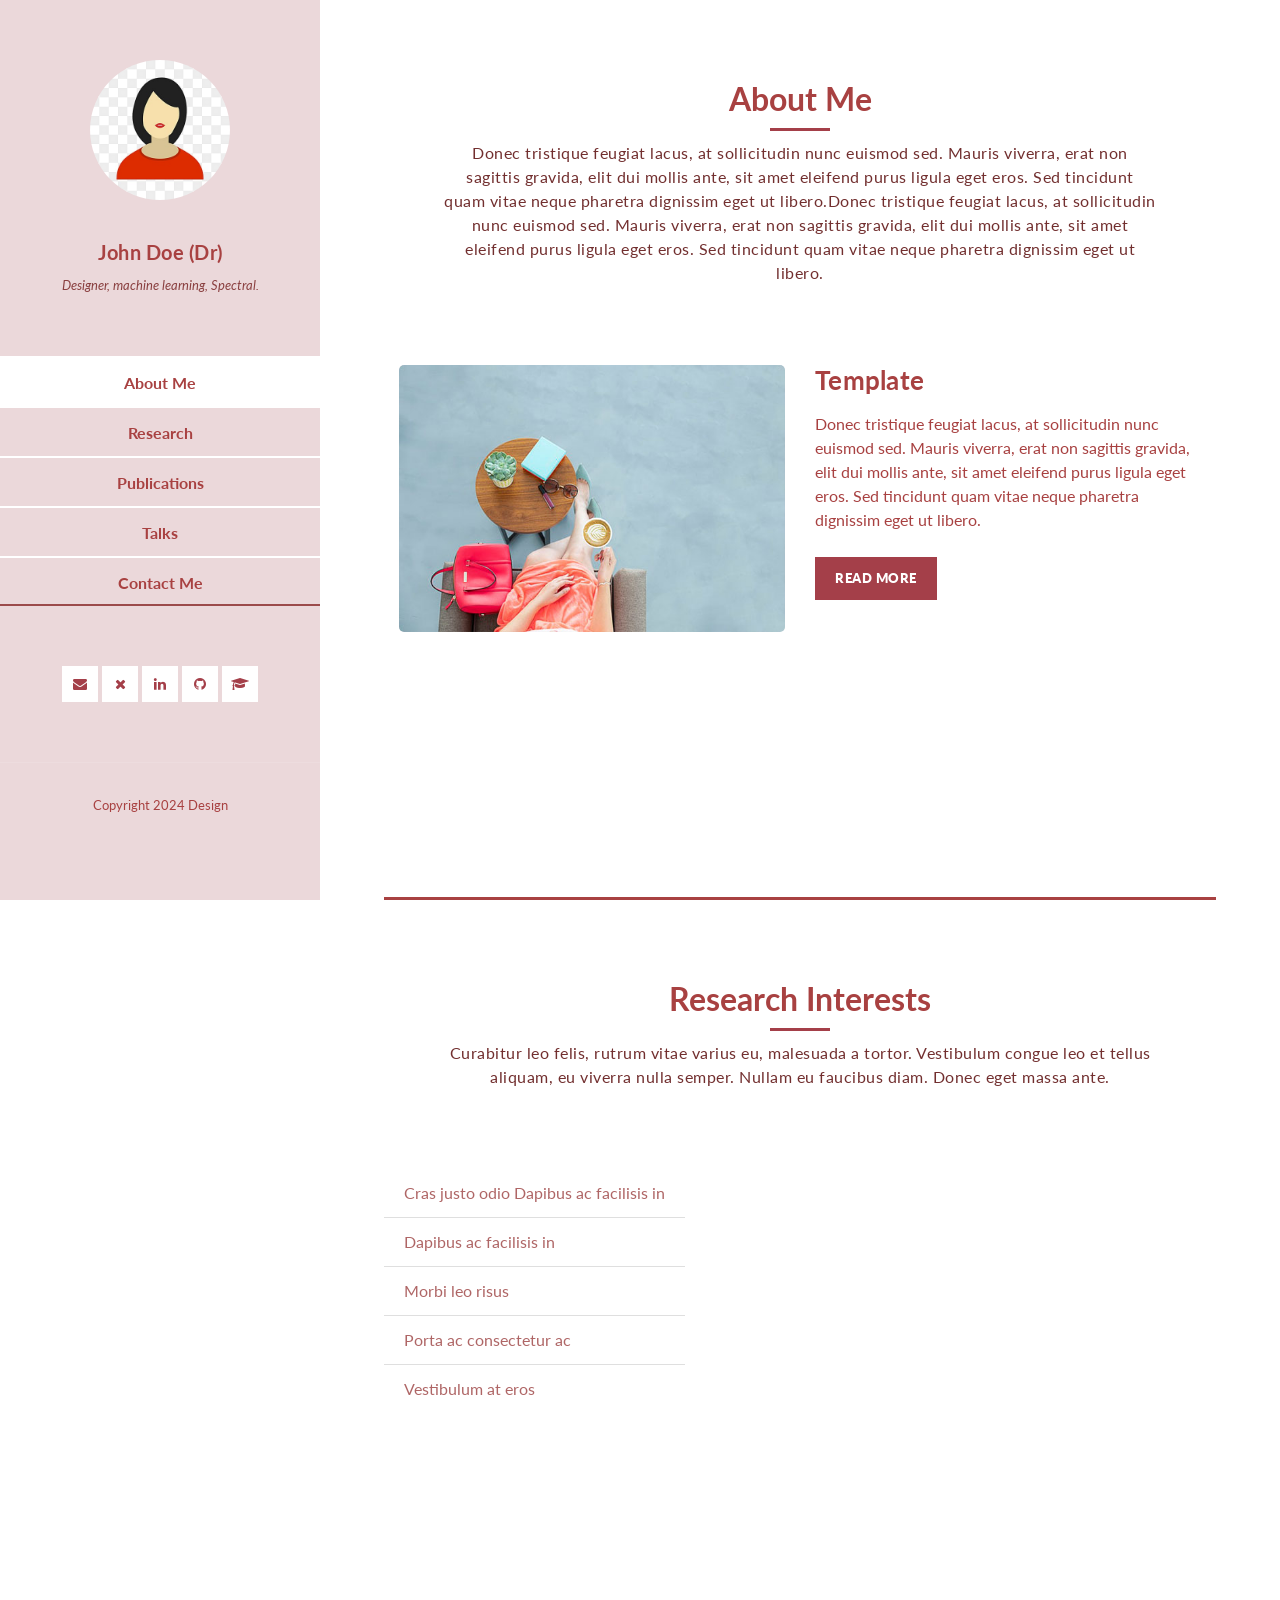
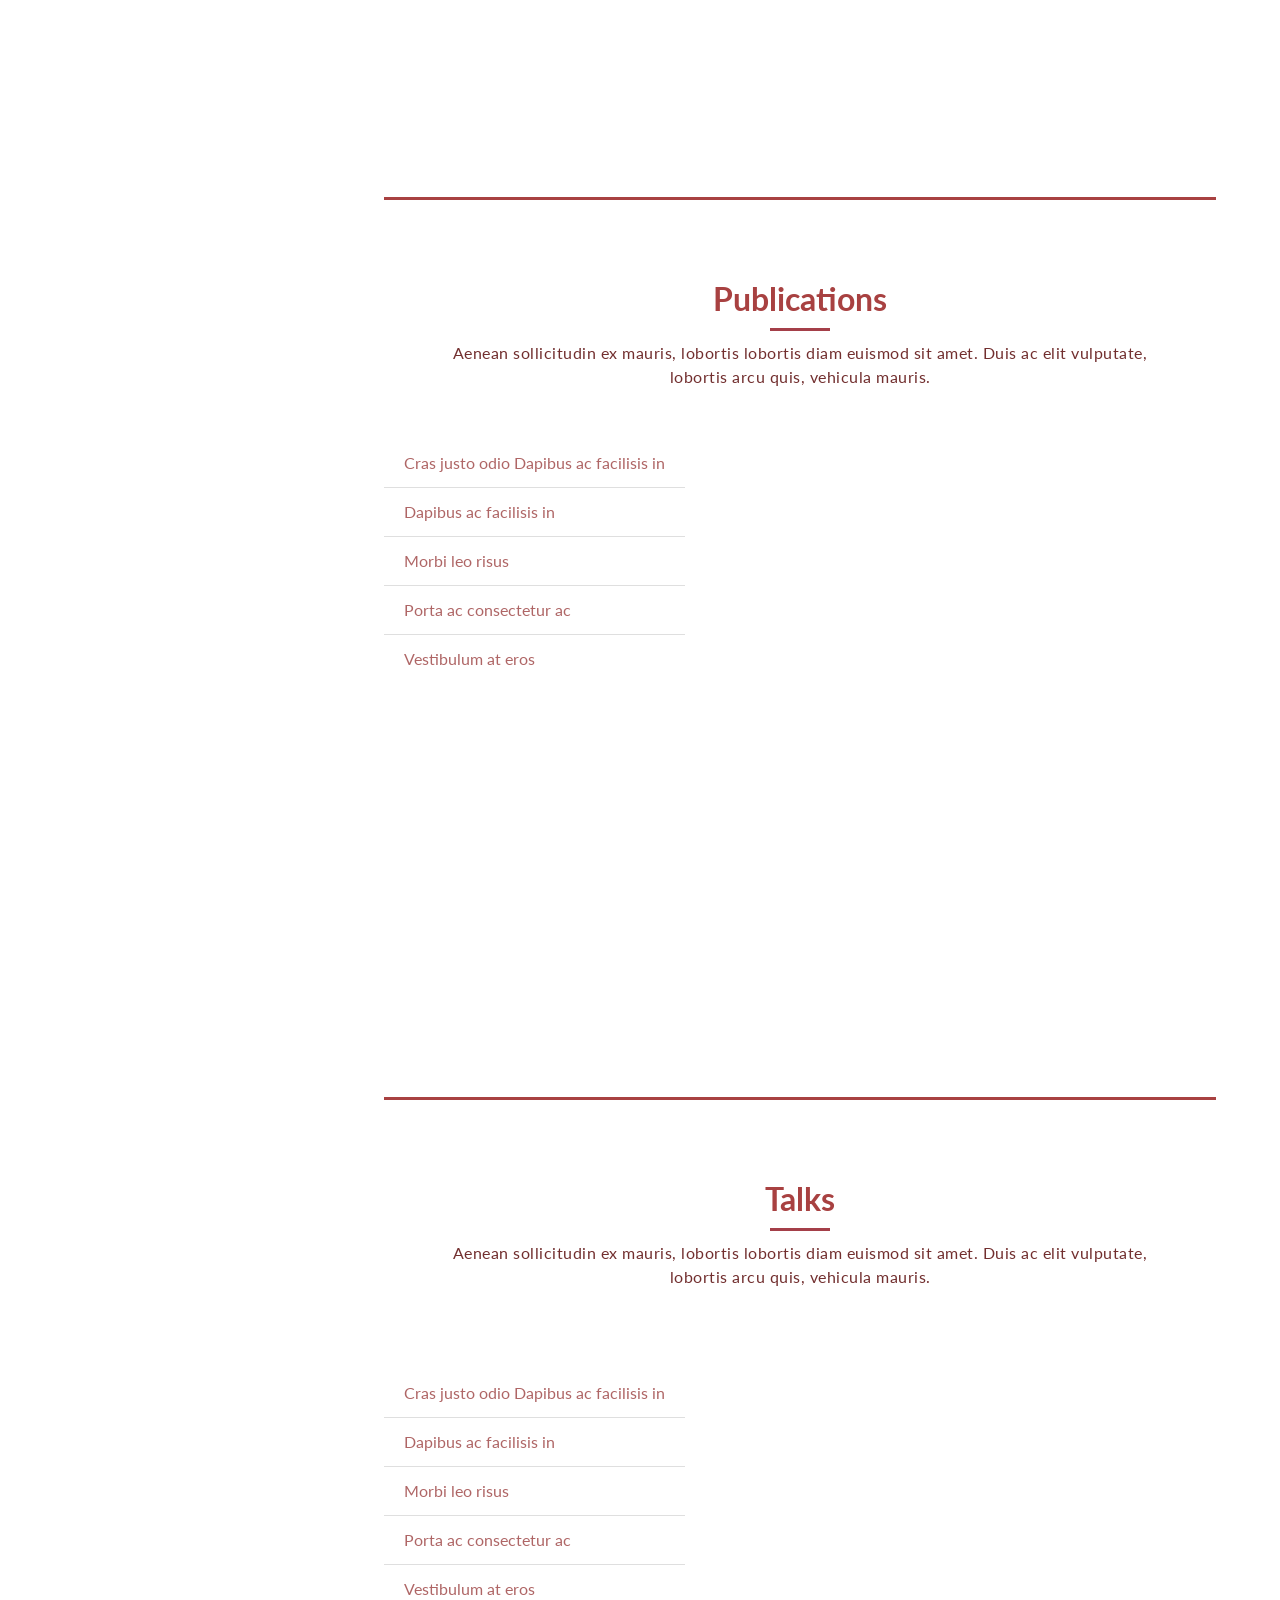
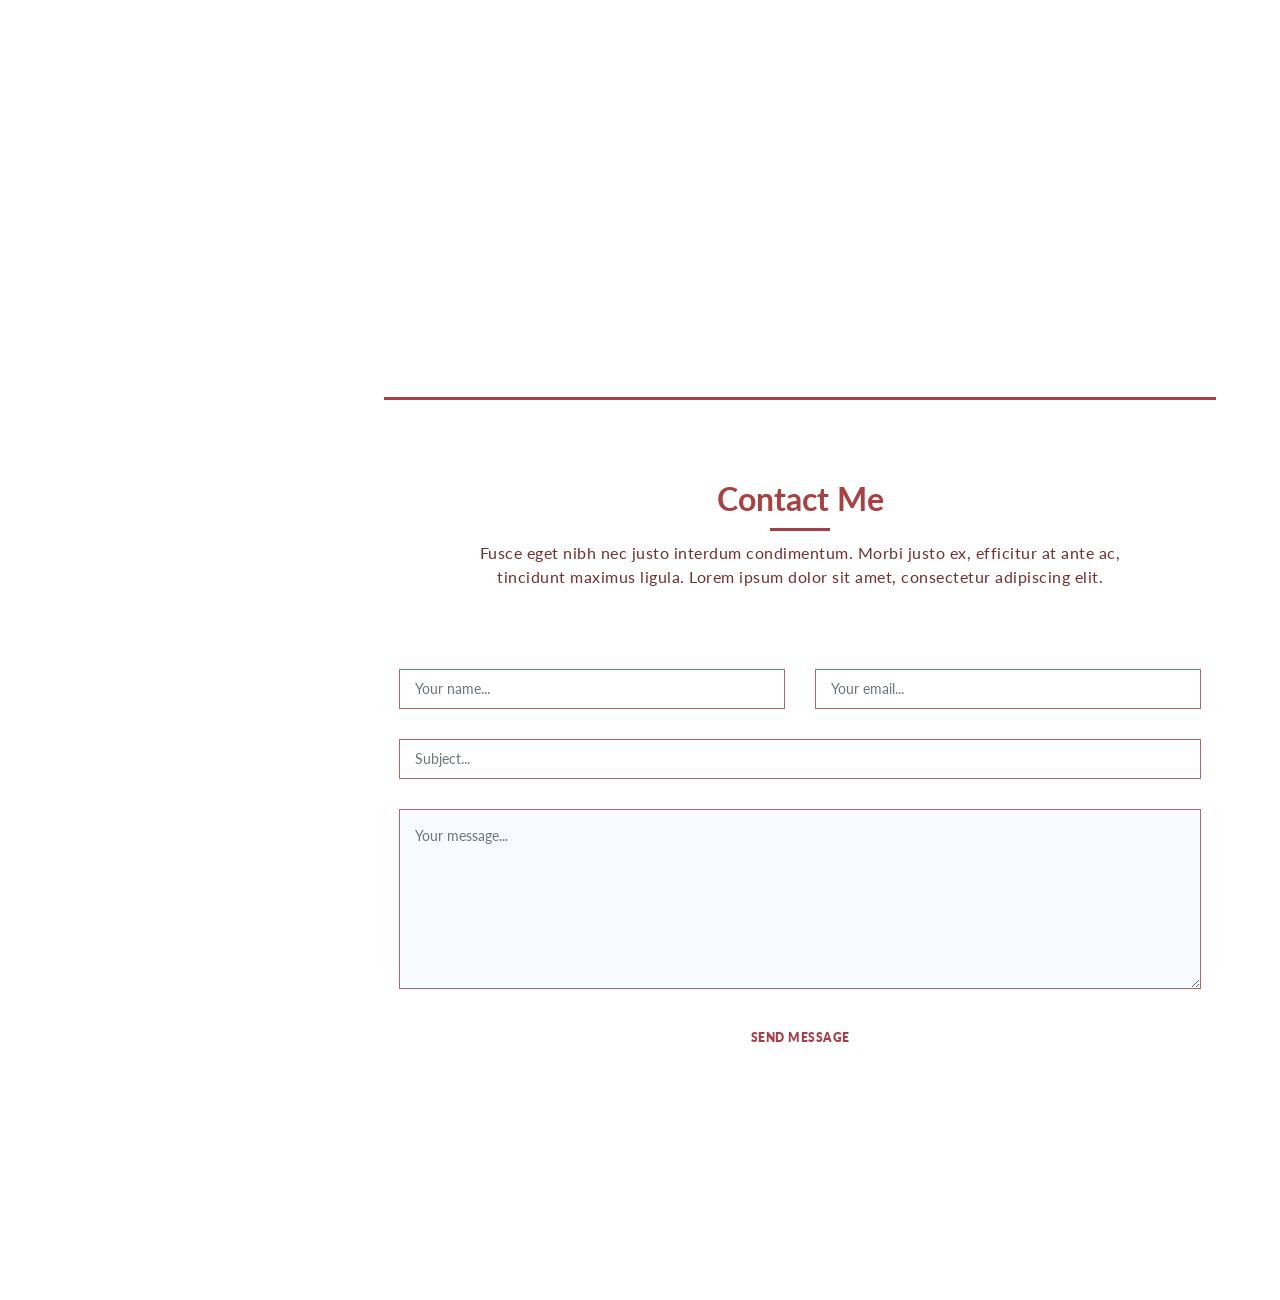
<file: index.html>
<!DOCTYPE html>
<html lang="en">
  <head>
    <meta charset="utf-8" />
    <meta
      name="viewport"
      content="width=device-width, initial-scale=1, shrink-to-fit=no"
    />
    <meta name="description" content="" />
    <meta name="author" content="" />
    <link
      href="https://fonts.googleapis.com/css?family=Lato:100,300,400,700,900"
      rel="stylesheet"
    />

    <title>Portfolio</title>
<!--
Reflux Template
https://templatemo.com/tm-531-reflux
-->
    <!-- Bootstrap core CSS -->
    <link href="vendor/bootstrap/css/bootstrap.min.css" rel="stylesheet" />

    <!-- Additional CSS Files -->
    <link rel="stylesheet" href="assets/css/fontawesome.css" />
    <link rel="stylesheet" href="assets/css/templatemo-style.css" />
    <link rel="stylesheet" href="assets/css/owl.css" />
    <link rel="stylesheet" href="assets/css/lightbox.css" />
  </head>

  <body>
    <div id="page-wraper">
      <!-- Sidebar Menu -->
      <div class="responsive-nav">
        <i class="fa fa-bars" id="menu-toggle"></i>
<!--         <i class="fa fa-bars" id="menu-toggle"></i> -->
        <div id="menu" class="menu">
          <i class="fa fa-times" id="menu-close"></i>
          <div class="container">
            <div class="image">
              <a href="#"><img src="assets/images/avatar.jpg" alt="" /></a>
            </div>
            <div class="author-content">
              <h3>John Doe (Dr)</h3>
              <span>Designer, machine learning, Spectral.</span>
            </div>
            <nav class="main-nav" role="navigation">
              <ul class="main-menu">
                <li><a href="#section1">About Me</a></li>
                <li><a href="#section2">Research</a></li>
                <li><a href="#section3">Publications</a></li>
                <li><a href="#section4">Talks</a></li>
                <li><a href="#section5">Contact Me</a></li>
              </ul>
            </nav>
            <div class="social-network">
              <ul class="soial-icons">
                <li>
                  <a href="#"><i class="fa fa-envelope"></i></a>
                </li>
                <li>
                  <a href="#"><i class="fa fa-close"></i></a>
                </li>
                <li>
                  <a href="#"><i class="fa fa-linkedin"></i></a>
                </li>
                <li>
                  <a href="#"><i class="fa fa-github"></i></a>
                </li>
                <li>
                  <a href="#"><i class="fa fa-graduation-cap"></i></a>
                </li>
              </ul>
            </div>
            <div class="copyright-text">
              <p>Copyright 2024 Design</p>
            </div>
          </div>
        </div>
      </div>

      <section class="section about-me" data-section="section1">
        <div class="container">
          <div class="section-heading">
            <h2>About Me</h2>
            <div class="line-dec"></div>
            <span
              >Donec tristique feugiat lacus, at sollicitudin nunc euismod
              sed. Mauris viverra, erat non sagittis gravida, elit dui
              mollis ante, sit amet eleifend purus ligula eget eros. Sed
              tincidunt quam vitae neque pharetra dignissim eget ut
              libero.Donec tristique feugiat lacus, at sollicitudin nunc euismod
              sed. Mauris viverra, erat non sagittis gravida, elit dui
              mollis ante, sit amet eleifend purus ligula eget eros. Sed
              tincidunt quam vitae neque pharetra dignissim eget ut
              libero.
              </span
            >
          </div>
          <div class="left-image-post">
            <div class="row">
              <div class="col-md-6">
                <div class="left-image">
                  <img src="assets/images/left-image.jpg" alt="" />
                </div>
              </div>
              <div class="col-md-6">
                <div class="right-text">
                  <h4>Template</h4>
                  <p>
                    Donec tristique feugiat lacus, at sollicitudin nunc euismod
                    sed. Mauris viverra, erat non sagittis gravida, elit dui
                    mollis ante, sit amet eleifend purus ligula eget eros. Sed
                    tincidunt quam vitae neque pharetra dignissim eget ut
                    libero.
                  </p>
                  <div class="white-button">
                    <a href="#">Read More</a>
                  </div>
                </div>
              </div>
            </div>
          </div>
          <!-- <div class="right-image-post">
            <div class="row">
              <div class="col-md-6">
                <div class="left-text">
                  <h4>Sed sagittis rhoncus velit</h4>
                  <p>
                    Pellentesque habitant morbi tristique senectus et netus et
                    malesuada fames ac turpis egestas. Vestibulum fermentum
                    eleifend nibh, vitae sodales elit finibus pretium.
                    Suspendisse potenti. Ut sollicitudin risus a sollicitudin
                    semper.
                  </p>
                  <div class="white-button">
                    <a href="#">Read More</a>
                  </div>
                </div>
              </div>
              <div class="col-md-6">
                <div class="right-image">
                  <img src="assets/images/right-image.jpg" alt="" />
                </div>
              </div>
            </div>
          </div> -->
        </div>
      </section>

      <section class="section my-services" data-section="section2">
        <div class="container">
          <div class="section-heading">
            <h2>Research Interests</h2>
            <div class="line-dec"></div>
            <span
              >Curabitur leo felis, rutrum vitae varius eu, malesuada a tortor.
              Vestibulum congue leo et tellus aliquam, eu viverra nulla semper.
              Nullam eu faucibus diam. Donec eget massa ante.</span
            >
          </div>
          <div class="row">
            <ul class="list-group list-group-flush">
              <li class="list-group-item">Cras justo odio Dapibus ac facilisis in</li>
              <li class="list-group-item">Dapibus ac facilisis in</li>
              <li class="list-group-item">Morbi leo risus</li>
              <li class="list-group-item">Porta ac consectetur ac</li>
              <li class="list-group-item">Vestibulum at eros</li>
            </ul>
          </div>
          <!-- <div class="row">
            <div class="col-md-6">
              <div class="service-item">
                <div class="first-service-icon service-icon"></div>
                <h4>HTML5 &amp; CSS3</h4>
                <p>
                  Phasellus non convallis dolor. Integer tempor hendrerit arcu
                  at bibendum. Sed ac ante non metus vehicula congue quis eget
                  eros.
                </p>
              </div>
            </div>
            <div class="col-md-6">
              <div class="service-item">
                <div class="second-service-icon service-icon"></div>
                <h4>Creative Ideas</h4>
                <p>
                  Proin lacus massa, eleifend sed fermentum in, dignissim vel
                  metus. Nunc accumsan leo nec felis porttitor, ultricies
                  faucibus purus mollis.
                </p>
              </div>
            </div>
            <div class="col-md-6">
              <div class="service-item">
                <div class="third-service-icon service-icon"></div>
                <h4>Easy Customize</h4>
                <p>
                  Integer suscipit condimentum aliquet. Nam quis risus metus.
                  Nullam faucibus quam eget arcu pretium tincidunt. Nam libero
                  dui.
                </p>
              </div>
            </div>
            <div class="col-md-6">
              <div class="service-item">
                <div class="fourth-service-icon service-icon"></div>
                <h4>Admin Dashboard</h4>
                <p>
                  Vivamus et dui a massa venenatis fringilla. Proin lacus massa,
                  eleifend sed fermentum in, dignissim vel metus. Nunc accumsan
                  leo nec felis porttitor.
                </p>
              </div>
            </div>
          </div> -->
        </div>
      </section>

      <section class="section my-work" data-section="section3">
        <div class="container">
          <div class="section-heading">
            <h2>Publications</h2>
            <div class="line-dec"></div>
            <span
              >Aenean sollicitudin ex mauris, lobortis lobortis diam euismod sit
              amet. Duis ac elit vulputate, lobortis arcu quis, vehicula
              mauris.</span
            >
          </div>
          <div class="row">
            <ul class="list-group list-group-flush">
              <li class="list-group-item">Cras justo odio Dapibus ac facilisis in</li>
              <li class="list-group-item">Dapibus ac facilisis in</li>
              <li class="list-group-item">Morbi leo risus</li>
              <li class="list-group-item">Porta ac consectetur ac</li>
              <li class="list-group-item">Vestibulum at eros</li>
            </ul>
          </div>
          <!-- <div class="row">
            <div class="isotope-wrapper">
              <form class="isotope-toolbar">
                <label
                  ><input
                    type="radio"
                    data-type="*"
                    checked=""
                    name="isotope-filter"
                  />
                  <span>all</span></label
                >
                <label
                  ><input
                    type="radio"
                    data-type="people"
                    name="isotope-filter"
                  />
                  <span>people</span></label
                >
                <label
                  ><input
                    type="radio"
                    data-type="nature"
                    name="isotope-filter"
                  />
                  <span>nature</span></label
                >
                <label
                  ><input
                    type="radio"
                    data-type="animals"
                    name="isotope-filter"
                  />
                  <span>animals</span></label
                >
              </form>
              <div class="isotope-box">
                <div class="isotope-item" data-type="nature">
                  <figure class="snip1321">
                    <img
                      src="assets/images/portfolio-01.jpg"
                      alt="sq-sample26"
                    />
                    <figcaption>
                      <a
                        href="assets/images/portfolio-01.jpg"
                        data-lightbox="image-1"
                        data-title="Caption"
                        ><i class="fa fa-search"></i
                      ></a>
                      <h4>First Title</h4>
                      <span>free to use our template</span>
                    </figcaption>
                  </figure>
                </div>

                <div class="isotope-item" data-type="people">
                  <figure class="snip1321">
                    <img
                      src="assets/images/portfolio-02.jpg"
                      alt="sq-sample26"
                    />
                    <figcaption>
                      <a
                        href="assets/images/portfolio-02.jpg"
                        data-lightbox="image-1"
                        data-title="Caption"
                        ><i class="fa fa-search"></i
                      ></a>
                      <h4>Second Title</h4>
                      <span>please tell your friends</span>
                    </figcaption>
                  </figure>
                </div>

                <div class="isotope-item" data-type="animals">
                  <figure class="snip1321">
                    <img
                      src="assets/images/portfolio-03.jpg"
                      alt="sq-sample26"
                    />
                    <figcaption>
                      <a
                        href="assets/images/portfolio-03.jpg"
                        data-lightbox="image-1"
                        data-title="Caption"
                        ><i class="fa fa-search"></i
                      ></a>
                      <h4>Item Third</h4>
                      <span>customize anything</span>
                    </figcaption>
                  </figure>
                </div>

                <div class="isotope-item" data-type="people">
                  <figure class="snip1321">
                    <img
                      src="assets/images/portfolio-04.jpg"
                      alt="sq-sample26"
                    />
                    <figcaption>
                      <a
                        href="assets/images/portfolio-04.jpg"
                        data-lightbox="image-1"
                        data-title="Caption"
                        ><i class="fa fa-search"></i
                      ></a>
                      <h4>Item Fourth</h4>
                      <span>Re-distribution not allowed</span>
                    </figcaption>
                  </figure>
                </div>

                <div class="isotope-item" data-type="nature">
                  <figure class="snip1321">
                    <img
                      src="assets/images/portfolio-05.jpg"
                      alt="sq-sample26"
                    />
                    <figcaption>
                      <a
                        href="assets/images/portfolio-05.jpg"
                        data-lightbox="image-1"
                        data-title="Caption"
                        ><i class="fa fa-search"></i
                      ></a>
                      <h4>Fifth Awesome</h4>
                      <span>Ut sollicitudin risus</span>
                    </figcaption>
                  </figure>
                </div>

                <div class="isotope-item" data-type="animals">
                  <figure class="snip1321">
                    <img
                      src="assets/images/portfolio-06.jpg"
                      alt="sq-sample26"
                    />
                    <figcaption>
                      <a
                        href="assets/images/portfolio-06.jpg"
                        data-lightbox="image-1"
                        data-title="Caption"
                        ><i class="fa fa-search"></i
                      ></a>
                      <h4>Awesome Sixth</h4>
                      <span>Donec eget massa ante</span>
                    </figcaption>
                  </figure>
                </div>
              </div>
            </div>
          </div> -->
        </div>
      </section>

      <section class="section my-talks" data-section="section4">
        <div class="container">
          <div class="section-heading">
            <h2>Talks</h2>
            <div class="line-dec"></div>
            <span
              >Aenean sollicitudin ex mauris, lobortis lobortis diam euismod sit
              amet. Duis ac elit vulputate, lobortis arcu quis, vehicula
              mauris.</span
            >
          </div>
          <div class="row">
            <ul class="list-group list-group-flush">
              <li class="list-group-item">Cras justo odio Dapibus ac facilisis in</li>
              <li class="list-group-item">Dapibus ac facilisis in</li>
              <li class="list-group-item">Morbi leo risus</li>
              <li class="list-group-item">Porta ac consectetur ac</li>
              <li class="list-group-item">Vestibulum at eros</li>
            </ul>
          </div>
          
        </div>
      </section>

      <section class="section contact-me" data-section="section5">
        <div class="container">
          <div class="section-heading">
            <h2>Contact Me</h2>
            <div class="line-dec"></div>
            <span
              >Fusce eget nibh nec justo interdum condimentum. Morbi justo ex,
              efficitur at ante ac, tincidunt maximus ligula. Lorem ipsum dolor
              sit amet, consectetur adipiscing elit.</span
            >
          </div>
          <div class="row">
            <div class="right-content">
              <div class="container">
                <form id="contact" action="" method="post">
                  <div class="row">
                    <div class="col-md-6">
                      <fieldset>
                        <input
                          name="name"
                          type="text"
                          class="form-control"
                          id="name"
                          placeholder="Your name..."
                          required=""
                        />
                      </fieldset>
                    </div>
                    <div class="col-md-6">
                      <fieldset>
                        <input
                          name="email"
                          type="text"
                          class="form-control"
                          id="email"
                          placeholder="Your email..."
                          required=""
                        />
                      </fieldset>
                    </div>
                    <div class="col-md-12">
                      <fieldset>
                        <input
                          name="subject"
                          type="text"
                          class="form-control"
                          id="subject"
                          placeholder="Subject..."
                          required=""
                        />
                      </fieldset>
                    </div>
                    <div class="col-md-12">
                      <fieldset>
                        <textarea
                          name="message"
                          rows="6"
                          class="form-control"
                          id="message"
                          placeholder="Your message..."
                          required=""
                        ></textarea>
                      </fieldset>
                    </div>
                    <div class="col-md-12">
                      <fieldset>
                        <button type="submit" id="form-submit" class="button">
                          Send Message
                        </button>
                      </fieldset>
                    </div>
                  </div>
                </form>
              </div>
            </div>
          </div>
        </div>
      </section>
    </div>

    <!-- Scripts -->
    <!-- Bootstrap core JavaScript -->
    <script src="vendor/jquery/jquery.min.js"></script>
    <script src="vendor/bootstrap/js/bootstrap.bundle.min.js"></script>

    <script src="assets/js/isotope.min.js"></script>
    <script src="assets/js/owl-carousel.js"></script>
    <script src="assets/js/lightbox.js"></script>
    <script src="assets/js/custom.js"></script>
    <script>
      //according to loftblog tut
      $(".main-menu li:first").addClass("active");

      var showSection = function showSection(section, isAnimate) {
        var direction = section.replace(/#/, ""),
          reqSection = $(".section").filter(
            '[data-section="' + direction + '"]'
          ),
          reqSectionPos = reqSection.offset().top - 0;

        if (isAnimate) {
          $("body, html").animate(
            {
              scrollTop: reqSectionPos
            },
            800
          );
        } else {
          $("body, html").scrollTop(reqSectionPos);
        }
      };

      var checkSection = function checkSection() {
        $(".section").each(function() {
          var $this = $(this),
            topEdge = $this.offset().top - 80,
            bottomEdge = topEdge + $this.height(),
            wScroll = $(window).scrollTop();
          if (topEdge < wScroll && bottomEdge > wScroll) {
            var currentId = $this.data("section"),
              reqLink = $("a").filter("[href*=\\#" + currentId + "]");
            reqLink
              .closest("li")
              .addClass("active")
              .siblings()
              .removeClass("active");
          }
        });
      };

      $(".main-menu").on("click", "a", function(e) {
        e.preventDefault();
        showSection($(this).attr("href"), true);
      });

      $(window).scroll(function() {
        checkSection();
      });
    </script>
  </body>
</html>
</file>
<file: assets/css/templatemo-style.css>
/*

Reflux Template

https://templatemo.com/tm-531-reflux

*/

@import url(fontawesome.css);
@import url("https://fonts.googleapis.com/css?family=Lato:100,300,400,700,900");
body {
    font-family: 'Lato', sans-serif;
}

#page-wraper {
    /* background: url(../images/page-bg.jpg) no-repeat center center fixed; */
    background: white
    -webkit-background-size: cover;
    -moz-background-size: cover;
    -o-background-size: cover;
    background-size: cover;
    width: 100%;
}


/* Basic */

body {
    overflow-x: hidden;
}

input,
select,
textarea {
    outline: none;
}

a,
a:hover {
    text-decoration: none;
}

p {
    font-size: 16px;
    line-height: 24px;
    color: #a84141;
}

h4 {
    font-size: 26px;
    font-weight: 700;
    color: #a84141;
    letter-spacing: 0.25px;
}


h3 {
    font-size: 20px;
    font-weight: 700;
    color: #a84141;
    letter-spacing: 0.25px;
}

img {
    width: 100%;
    overflow: hidden;
}

ul {
    padding: 0;
    margin: 0;
    list-style: none;
}

ul li {
    display: inline-block;
}

html {
    -webkit-box-sizing: border-box;
    -moz-box-sizing: border-box;
    box-sizing: border-box;
}

*,
*:before,
*:after {
    -webkit-box-sizing: inherit;
    -moz-box-sizing: inherit;
    box-sizing: inherit;
}

.clearfix {
    zoom: 1;
}

.clearfix:before,
.clearfix:after {
    content: "";
    display: table;
}

.clearfix:after {
    clear: both;
}

.container {
    margin: 0 auto;
}

.main-nav {
    text-align: center;
}

.main-nav li:last-child a {
    border-bottom: 2px solid #9b4b4b;
}

.main-nav li {
    display: block;
}

.main-nav li a {
    height: 50px;
    line-height: 50px;
    display: inline-block;
    font-size: 16px;
    font-weight: 700;
    color: #a84141;
    width: 100%;
    transition: all 0.5s;
    border-top: 2px solid #fff;
}

.main-nav li:hover a,
.main-nav li.active a {
    background: #fff;
    color: #a84141;
}

/* Sidebar Menu */

.menu .image {
    margin-top: 40px;
}

.menu .image img {
    width: 140px;
    height: 140px;
    border-radius: 50%;
    text-align: center;
}

.menu .author-content {
    margin: 40px 0px 60px 0px;
}

.menu .author-content h4 {
    margin-bottom: 0px;
}

.menu .author-content span {
    font-size: 13px;
    font-style: italic;
    color: #8a4040;
}

.menu .social-network {
    margin-top: 60px;
}

.menu .social-network ul li {
    margin: 0 3px;
}

.menu .social-network ul li a {
    width: 40px;
    height: 40px;
    display: inline-block;
    text-align: center;
    line-height: 40px;
    background-color: #fff;
    color: #a43f49;
    /* color: #6e52d4; */
    font-size: 14px;
    transition: all 0.5s;
}

.menu .social-network ul li a:hover {
    background-color: #fff;
    color: #6e52d4;
    /* color: #a43f49; */
}

.menu .copyright-text {
    position: relative;
    margin-top: 60px;
}

.menu .copyright-text p {
    border-top: 1px solid rgba(250, 250, 250, 0.1);
    display: inline-block;
    width: 100%;
    padding-left: 30px;
    padding-right: 30px;
    padding-top: 30px;
    font-size: 13px;
}

.menu:before,
.menu:after {
    content: "";
    display: table;
}

.menu:after {
    clear: both;
}

.menu a {
    text-decoration: none;
    color: inherit;
}

.menu {
    text-align: center;
}

.menu::-webkit-scrollbar {
    display: none;
}

.menu {
    left: 10%;
  -webkit-transition: -webkit-transform 233ms cubic-bezier(0, 0, 0.21, 1);
  -webkit-overflow-scrolling: touch;
  background-color: #ebd8da;
  box-sizing: border-box;
  height: 100vh;  
  max-height: 100vh !important;
  max-width: 80vw !important;
  min-width: 45px !important;
  outline: none;
  overflow-x: hidden !important;
  overflow-y: auto !important;
  padding: 0;
  position: fixed !important;
  top: calc(0px);  
  width: 20%;
  will-change: transform;
  z-index: 9999 !important;
}

.menu-toggle {
  color: #fff;
  cursor: pointer;
  font-size: 20px;
  position: fixed;
  right: 20px;
  top: 20px;
}

#menu-toggle {
    z-index: 999;
    cursor: pointer;
    position: fixed;
    top: 0;
    left: 0;
    color: #a43f49;
    background-color: #fff;
    width: 60px;
    height: 60px;
    text-align: center;
    display: inline-block;
    line-height: 60px;
}

.menu-close {
  cursor: pointer;
}

#menu-close {
    cursor: pointer;
    text-align: right;
    color: #a43f49;
    background-color: #fff;
    width: 100%;
    height: 60px;
    text-align: center;
    display: inline-block;
    line-height: 60px;
}


/* Section */

.section {
    color: #773b3b;
    width: 55%;
    right: 10%;
    left: 35%;
    position: relative;
    min-height: 100vh;
    padding-bottom: 80px;
    border-bottom: 3px solid #a84141;
}

.section-heading {
    text-align: center;
    padding: 80px 45px;
}

.section-heading h2 {
    font-size: 32px;
    font-weight: 700;
    color: #a84141;
}

.section-heading .line-dec {
    width: 60px;
    height: 3px;
    background-color: #a43f49;
    margin: 10px auto;
}

.section-heading span {
    margin-top: 5px;
    font-size: 16px;
    color: #722f2f;
    letter-spacing: 0.5px;
}


/* Buttons */

.white-button a {
    display: inline-block;
    padding: 12px 20px;
    background-color: #a43f49;
    color: #fff;
    font-size: 13px;
    font-weight: 800;
    letter-spacing: 0.5px;
    text-transform: uppercase;
    transition: all 0.5s;
}

.white-button a:hover {
    background-color: #a43f49;
    color: #fff;
}

button {
    display: inline-block;
    padding: 10px 20px;
    background-color: #fff;
    color: #a43f49;
    font-size: 12px;
    font-weight: 800;
    letter-spacing: 0.5px;
    text-transform: uppercase;
    transition: all 0.5s;
    border: navy;
    outline-color: #a84141;
    cursor: pointer;
}

button:hover {
    outline-color: #a84141;
    background-color: #a43f49;
    color: #fff;
}


/* Left & Right Post */

.right-image-post {
    margin-top: 60px;
    padding-top: 60px;
    border-top: 2px solid rgba(250, 250, 250, 0.1);
}

.left-image img,
.right-image img {
    border-radius: 5px;
}

.right-image-post h4,
.left-image-post h4 {
    margin-top: 30px;
}

.right-image-post p,
.left-image-post p {
    margin-top: 20px;
}

.right-image-post .white-button,
.left-image-post .white-button {
    margin-top: 30px;
}


/* Services */

.my-services .col-md-6 {
    padding-left: 5px;
    padding-right: 5px;
}

.service-item {
    margin-bottom: 10px;
    padding: 50px;
    background-color: rgba(99, 48, 48, 0.1);
    transition: all 0.5s;
}

.service-item h4 {
    transition: all 0.5s;
}

.service-item p {
    transition: all 0.5s;
}

.service-item:hover {
    background-color: rgba(250, 250, 250, 1);
}

.service-item:hover h4 {
    color: #1e1e1e;
}

.service-item:hover p {
    color: #4a4a4a;
}

.service-item .service-icon {
    width: 70px;
    height: 70px;
    display: inline-block;
    margin-bottom: 30px;
    background-size: cover;
    background-repeat: no-repeat;
    transition: all 0.5s;
}

.service-item .first-service-icon {
    background-image: url(../images/first-white-icon.png);
}

.service-item:hover .first-service-icon {
    background-image: url(../images/first-main-icon.png);
}

.service-item .second-service-icon {
    background-image: url(../images/second-white-icon.png);
}

.service-item:hover .second-service-icon {
    background-image: url(../images/second-main-icon.png);
}

.service-item .third-service-icon {
    background-image: url(../images/third-white-icon.png);
}

.service-item:hover .third-service-icon {
    background-image: url(../images/third-main-icon.png);
}

.service-item .fourth-service-icon {
    background-image: url(../images/fourth-white-icon.png);
}

.service-item:hover .fourth-service-icon {
    background-image: url(../images/fourth-main-icon.png);
}


/* My Work */

section.my-work .section-heading {
    text-align: center;
    padding: 80px 45px 50px 45px;
}

.isotope-wrapper {
    position: relative;
    width: 100%;
    margin: auto;
}

.isotope-toolbar input[type="radio"] {
    display: none;
}

.isotope-toolbar span {
    text-transform: capitalize;
    display: inline-block;
    margin-right: 15px;
    padding-bottom: 3px;
    font-size: 15px;
    font-weight: 700;
    border-bottom: 2px solid transparent;
    transform: ease-in-out 0.5s;
    cursor: pointer;
}

.isotope-toolbar input[type="radio"]:checked + span {
    color: #a43f49;
    border-bottom: 2px solid #a43f49;
}

.isotope-box {
    position: relative;
    width: 100%;
}

.isotope-toolbar {
    text-align: center;
    margin: 10px;
}

.isotope-toolbar p {
    border-top: 1px solid #a84141;
    padding-top: 15px;
}

.isotope-toolbar a {
    color: #a84141;
}

.isotope-item {
    position: relative;
    width: 48%;
    margin: 1%;
    border-bottom: 2px solid rgba(250,250,250,0.1);
    padding-bottom: 30px;
    margin-bottom: 30px;
}

.isotope-item img {
    top: 0;
    left: 0;
    width: 100%;
    height: 100%;
    border-radius: 5px;
}

.lazyload {
    background: #f7f7f7;
}

.lazyloading {
    background: #f7f7f7 url(//afarkas.github.io/lazysizes/assets/imgs/loader.gif) no-repeat center;
    min-height: 60px;
}

figure.snip1321 {
  overflow: hidden;
  text-align: center;
  -webkit-perspective: 50em;
  perspective: 50em;
}
figure.snip1321 * {
  -webkit-box-sizing: padding-box;
  box-sizing: padding-box;
  -webkit-transition: all 0.2s ease-out;
  transition: all 0.2s ease-out;
}
figure.snip1321 figcaption {
  top: 50%;
  left: 20px;
  right: 20px;
  position: absolute;
  opacity: 0;
  z-index: 1;
}
figure.snip1321 h4 {
    margin-top: 15px;
  margin-bottom: 5px;
  color: #232323;
}
figure.snip1321 span {
    font-size: 14px;
    font-style: italic;
    display: block;
    color: #7a7a7a;
}
figure.snip1321 i {
  position: relative!important;
  font-size: 18px;
  background-color: #f3dbde;
  width: 40px;
  height: 40px;
  display: inline-block;
  text-align: center;
  line-height: 40px;
  border-radius: 5px;
  color: #fff;
}
figure.snip1321:after {
  background-color: #ffffff;
  position: absolute;
  content: "";
  display: block;
  top: 20px;
  left: 20px;
  right: 20px;
  bottom: 20px;
  -webkit-transition: all 0.4s ease-in-out;
  transition: all 0.4s ease-in-out;
  -webkit-transform: rotateX(-90deg);
  transform: rotateX(-90deg);
  -webkit-transform-origin: 50% 50%;
  -ms-transform-origin: 50% 50%;
  transform-origin: 50% 50%;
  opacity: 0;
}
figure.snip1321 a {
  left: 0;
  right: 0;
  top: 0;
  bottom: 0;
  z-index: 1;
}
figure.snip1321:hover figcaption,
figure.snip1321.hover figcaption {
  -webkit-transform: translateY(-50%);
  transform: translateY(-50%);
  opacity: 1;
  -webkit-transition-delay: 0.2s;
  transition-delay: 0.2s;
}
figure.snip1321:hover:after,
figure.snip1321.hover:after {
  -webkit-transform: rotateX(0);
  transform: rotateX(0);
  opacity: 0.9;
}


/* Contact Me */

section.contact-me {
    border-bottom: none;
}

#contact input {
    background-color: rgba(250, 250, 250, 0.1);
    border: 1px solid rgba(175,102,102);
    border-radius: 0px;
    margin-bottom: 30px;
    color: #1b1616;
    font-size: 14px;
    height: 40px;
    line-height: 40px;
    width: 100%;
    padding-left: 15px;
}

#contact input:focus {
    outline: none;
    box-shadow: none;
}

#contact textarea {
    background-color: rgba(181, 215, 247, 0.1);
    border: 1px solid rgb(175, 102, 102);
    border-radius: 0px;
    margin-bottom: 30px;
    color: #1b1b1b;
    font-size: 14px;
    height: 180px;
    max-height: 220px;
    line-height: 40px;
    width: 100%;
    padding-left: 15px;
}

#contact textarea:focus {
    outline: none;
    box-shadow: none;
}

#contact {
    text-align: center;
}

@media screen and (max-width: 1680px) {
    .menu {
        left: 5%;
    }

    .section {
        color: rgb(175, 102, 102);
        width: 65%;
        right: 5%;
        left: 30%;
    }
}

@media screen and (max-width: 1680px) and (min-width: 846px) { 
    .menu .social-network ul li a {
        width: 36px;
        height: 36px;
        line-height: 36px;
    }

    .menu .social-network ul li {
        margin: 0;
    }

    .menu .image {
        margin-top: 60px;
    }
}

@media screen and (max-width: 1280px) {
    .menu {
        left: 0%;
    }

    .right-image-post h4,
    .left-image-post h4 {
        margin-top: 0px;
    }

    .right-image-post p,
    .left-image-post p {
        margin-top: 15px;
    }

    .right-image-post .white-button,
    .left-image-post .white-button {
        margin-top: 25px;
    }

}

.menu .container {
    padding-left: 0;
    padding-right: 0;
}

@media screen and (max-width: 1280px) and (min-width: 846px) {
    .menu {
        width: 25%;
    }
}

#menu-toggle,
#menu-close {
    display: none;
}  

@media screen and (max-width: 845px) {        
    #menu-toggle,
    #menu-close {
        display: inline-block;
    }    

    .menu {        
        width: 320px;
        -webkit-transform: translateX(-100%) !important;
        transform: translateX(-100%) !important;
        transition: -webkit-transform 233ms cubic-bezier(0, 0, 0.21, 1);
        transition: transform 233ms cubic-bezier(0, 0, 0.21, 1);
        transition: transform 233ms cubic-bezier(0, 0, 0.21, 1), -webkit-transform 233ms cubic-bezier(0, 0, 0.21, 1);
    }

    .menu .image {
        margin-top: 40px;        
    }

    .menu .image img {
        width: 120px;
        height: 120px;
    }

    .menu .author-content {
        margin: 20px 0px 40px 0px;
    }

    .menu .container {
        padding-left: 15px;
        padding-right: 15px;
    }

    .menu.open {
        display: inline-block;
        -webkit-transform: translateX(0) !important;
                transform: translateX(0) !important;
    }

    .responsive-nav {
        display: inline-block;
    }
    .section {
        width: 94%;
        right: 3%;
        left: 3%;
    }
    .isotope-item {
        width: 94%;
        margin: 3%;
    }
    .left-image-post img {
        margin-bottom: 30px;
    }
    .right-image-post img {
        margin-top: 30px;
    }
    .isotope-item {
        border-bottom: none;
        text-align: center;
    }
    .isotope-toolbar {
        margin-bottom: 20px;
    }
}
</file>
